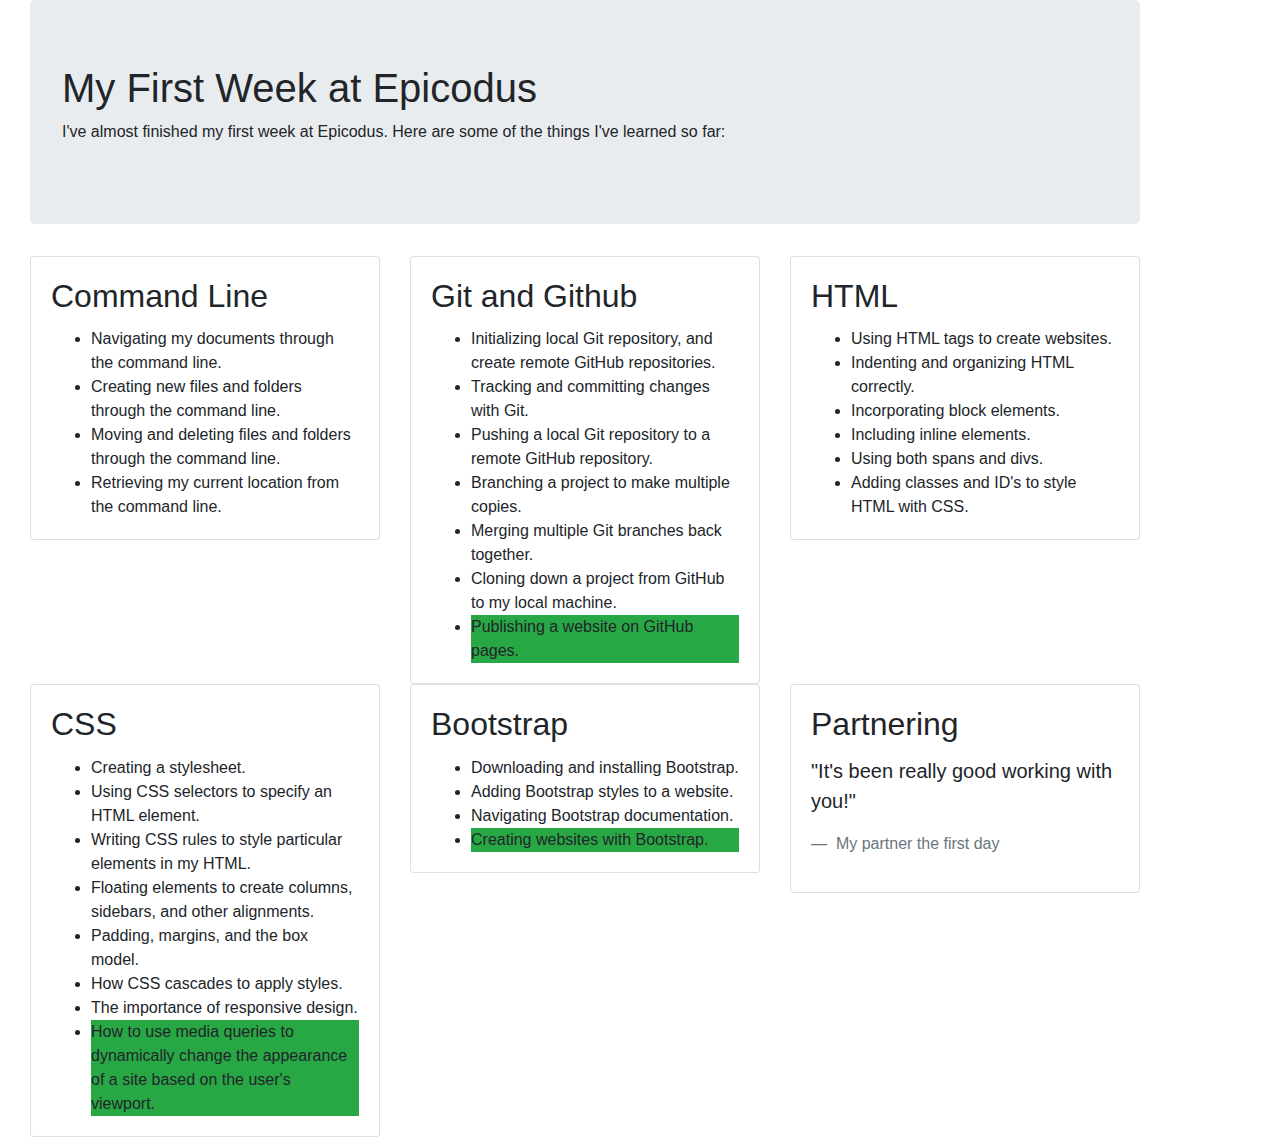
<file: index.html>
<!DOCTYPE html>
<html lang="en-US">
  <head>
    <link href="css/bootstrap.css" rel="stylesheet" type="text/css" />
    <title>My First Week at Epicodus</title>
  </head>

  <body>
    <div class="container">
      <div class="jumbotron">
        <h1>My First Week at Epicodus</h1>
        <p>
          I've almost finished my first week at Epicodus. Here are some of the
          things I've learned so far:
        </p>
      </div>
      <div class="row">
        <div class="col-md-4">
          <div class="card">
            <div class="card-body">
              <h2 class="card-title">Command Line</h2>
              <ul class="card-text">
                <li>Navigating my documents through the command line.</li>
                <li>
                  Creating new files and folders through the command line.
                </li>
                <li>
                  Moving and deleting files and folders through the command
                  line.
                </li>
                <li>Retrieving my current location from the command line.</li>
              </ul>
            </div>
          </div>
        </div>
        <div class="col-md-4">
          <div class="card">
            <div class="card-body">
              <h2 class="card-title">Git and Github</h2>
              <ul class="card-text">
                <li>
                  Initializing local Git repository, and create remote GitHub
                  repositories.
                </li>
                <li>Tracking and committing changes with Git.</li>
                <li>
                  Pushing a local Git repository to a remote GitHub repository.
                </li>
                <li>Branching a project to make multiple copies.</li>
                <li>Merging multiple Git branches back together.</li>
                <li>Cloning down a project from GitHub to my local machine.</li>
                <li class="bg-success">
                  Publishing a website on GitHub pages.
                </li>
              </ul>
            </div>
          </div>
        </div>
        <div class="col-md-4">
          <div class="card">
            <div class="card-body">
              <h2 class="card-title">HTML</h2>
              <ul class="card-text">
                <li>Using HTML tags to create websites.</li>
                <li>Indenting and organizing HTML correctly.</li>
                <li>Incorporating block elements.</li>
                <li>Including inline elements.</li>
                <li>Using both spans and divs.</li>
                <li>Adding classes and ID's to style HTML with CSS.</li>
              </ul>
            </div>
          </div>
        </div>
      </div>
      <div class="row">
        <div class="col-md-4">
          <div class="card">
            <div class="card-body">
              <h2 class="card-title">CSS</h2>
              <ul class="card-text">
                <li>Creating a stylesheet.</li>
                <li>Using CSS selectors to specify an HTML element.</li>
                <li>
                  Writing CSS rules to style particular elements in my HTML.
                </li>
                <li>
                  Floating elements to create columns, sidebars, and other
                  alignments.
                </li>
                <li>Padding, margins, and the box model.</li>
                <li>How CSS cascades to apply styles.</li>
                <li>The importance of responsive design.</li>
                <li class="bg-success">
                  How to use media queries to dynamically change the appearance
                  of a site based on the user's viewport.
                </li>
              </ul>
            </div>
          </div>
        </div>
        <div class="col-md-4">
          <div class="card">
            <div class="card-body">
              <h2 class="card-title">Bootstrap</h2>
              <ul class="card-text">
                <li>Downloading and installing Bootstrap.</li>
                <li>Adding Bootstrap styles to a website.</li>
                <li>Navigating Bootstrap documentation.</li>
                <li class="bg-success">Creating websites with Bootstrap.</li>
              </ul>
            </div>
          </div>
        </div>
        <div class="col-md-4">
          <div class="card">
            <div class="card-body">
              <h2 class="card-title">Partnering</h2>
              <div class="card-text">
                <blockquote class="blockquote">
                  <p>"It's been really good working with you!"</p>
                  <footer class="blockquote-footer">
                    My partner the first day
                  </footer>
                </blockquote>
              </div>
            </div>
          </div>
        </div>
      </div>
    </div>
  </body>
</html>
</file>
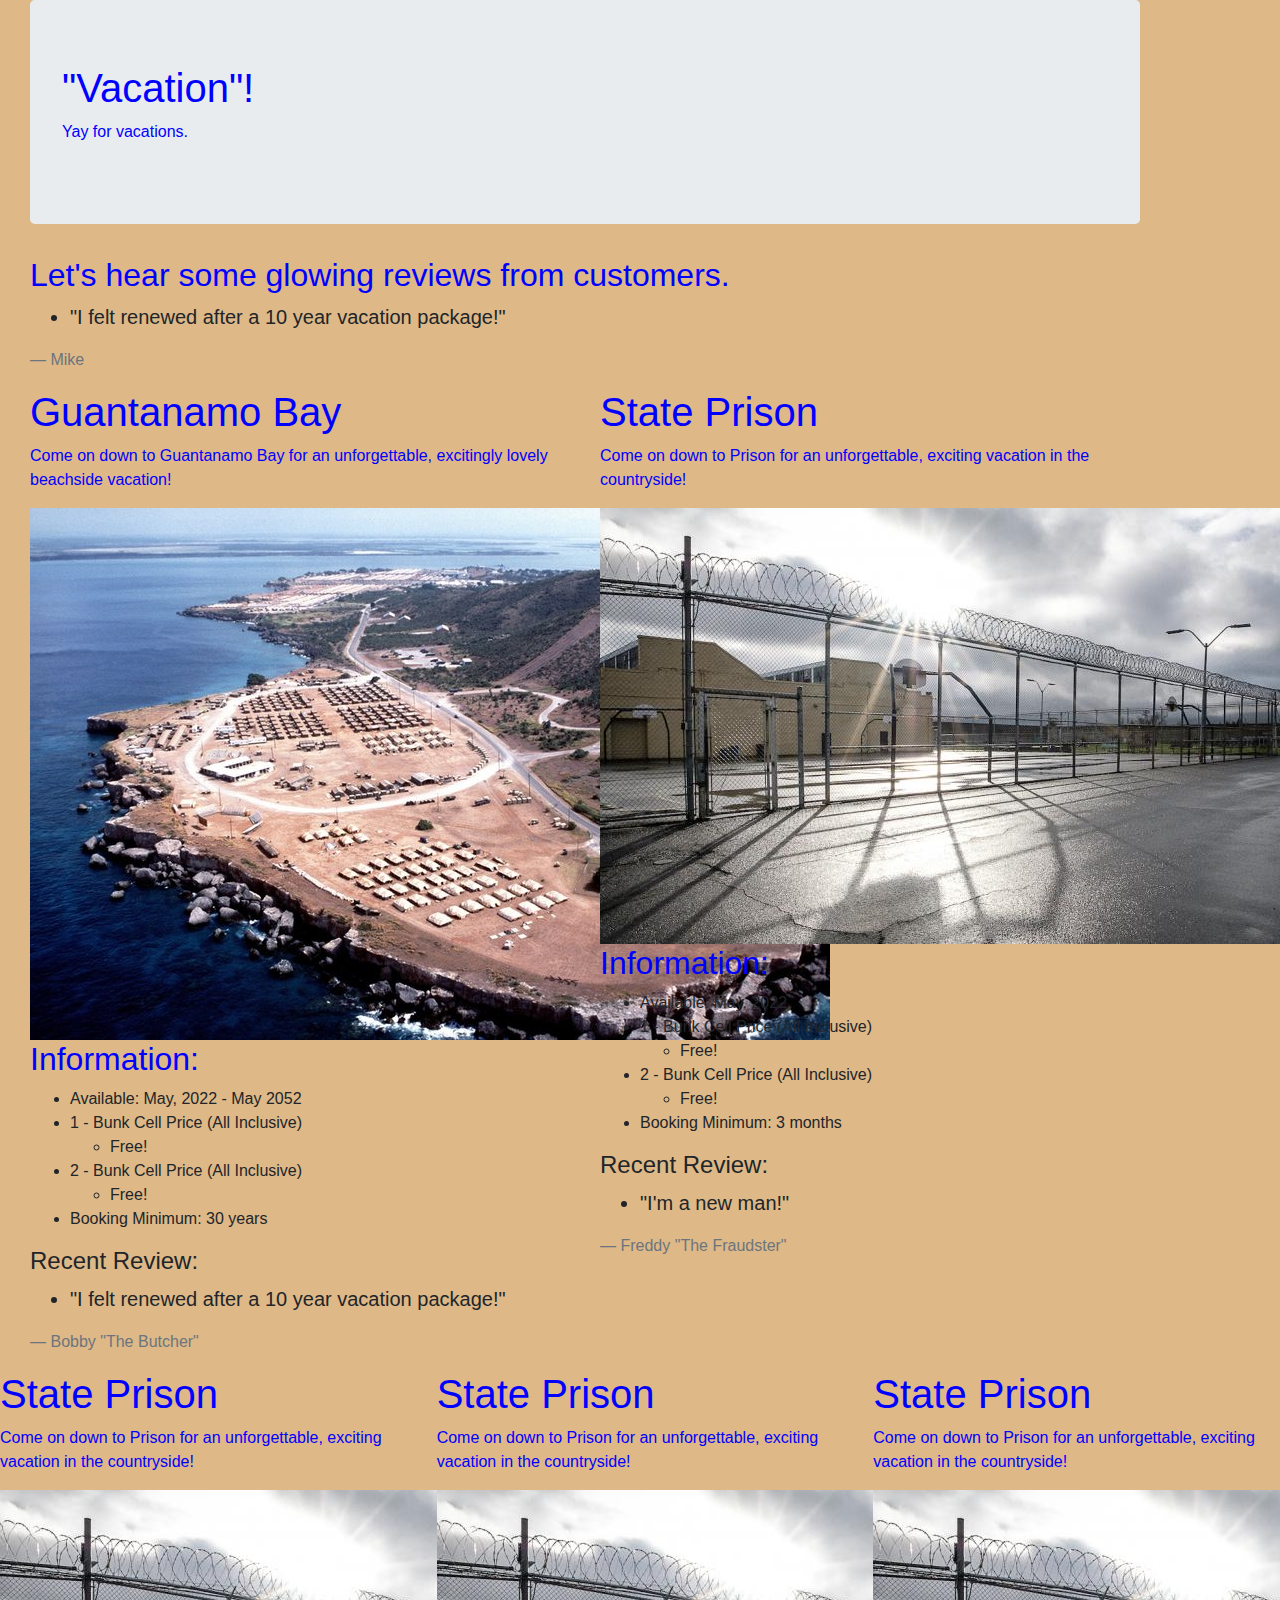
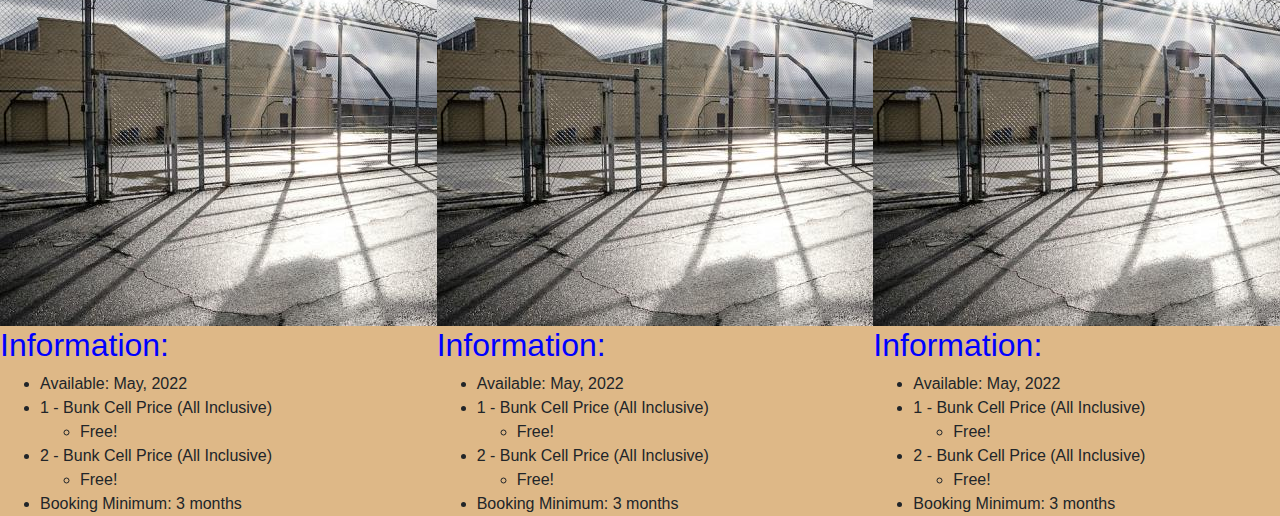
<file: vacation.html>
<!DOCTYPE html>
<html lang="en-US">
  <head>
    <link href="css/bootstrap.css" rel="stylesheet" type="text/css" />
    <link href="css/styles.css" rel="stylesheet" type="text/css" />
    
    <title>Vacation</title>
  </head>

  <body class = "body">
    <div class="container">
      <div class="jumbotron">
        <h1>"Vacation"!</h1>
        <p>Yay for vacations.</p>
      </div>
      <h2>Let's hear some glowing reviews from customers.</h2>
      <blockquote class="blockquote">
        <ul>
          <li>"I felt renewed after a 10 year vacation package!"</li>
        </ul>
        <footer class="blockquote-footer">Mike</footer>
      </blockquote>
    </div>

    <div class="container">
      <div class="row">
        <div class="col-lg-6">
          <!-- Column 1 -->
          <h1>Guantanamo Bay</h1>
          <p>
            Come on down to Guantanamo Bay for an unforgettable, excitingly
            lovely beachside vacation!
          </p>
          <img src="img/guantanamo-bay.jpg" />
          <h2>Information:</h2>
          <ul class="card-text">
            <li>Available: May, 2022 - May 2052</li>
            <li>1 - Bunk Cell Price (All Inclusive)</li>
            <ul>
              <li>Free!</li>
            </ul>
            <li>2 - Bunk Cell Price (All Inclusive)</li>
            <ul>
              <li>Free!</li>
            </ul>
            <li>Booking Minimum: 30 years</li>
          </ul>
          <h4>Recent Review:</h4>
          <blockquote class="blockquote">
            <ul>
              <li>"I felt renewed after a 10 year vacation package!"</li>
            </ul>
            <footer class="blockquote-footer">Bobby "The Butcher"</footer>
          </blockquote>
        </div>
        <div class="col-lg-6">
          <!-- Column 2 -->
          <h1>State Prison</h1>
          <p>
            Come on down to Prison for an unforgettable, exciting vacation in
            the countryside!
          </p>
          <img src="img/prison.jpg" />
          <h2>Information:</h2>
          <ul class="card-text">
            <li>Available: May, 2022</li>
            <li>1 - Bunk Cell Price (All Inclusive)</li>
            <ul>
              <li>Free!</li>
            </ul>
            <li>2 - Bunk Cell Price (All Inclusive)</li>
            <ul>
              <li>Free!</li>
            </ul>
            <li>Booking Minimum: 3 months</li>
          </ul>
          <h4>Recent Review:</h4>
          <blockquote class="blockquote">
            <ul>
              <li>"I'm a new man!"</li>
            </ul>
            <footer class="blockquote-footer">Freddy "The Fraudster"</footer>
          </blockquote>
        </div>
      </div>
    </div>
    <div class="row">
      <div class="col-4">
        <h1>State Prison</h1>
        <p>
          Come on down to Prison for an unforgettable, exciting vacation in the
          countryside!
        </p>
        <img src="img/prison.jpg" />
        <h2>Information:</h2>
        <ul class="card-text">
          <li>Available: May, 2022</li>
          <li>1 - Bunk Cell Price (All Inclusive)</li>
          <ul>
            <li>Free!</li>
          </ul>
          <li>2 - Bunk Cell Price (All Inclusive)</li>
          <ul>
            <li>Free!</li>
          </ul>
          <li>Booking Minimum: 3 months</li>
        </ul>
      </div>
      <div class="col-4">
        <h1>State Prison</h1>
        <p>
          Come on down to Prison for an unforgettable, exciting vacation in the
          countryside!
        </p>
        <img src="img/prison.jpg" />
        <h2>Information:</h2>
        <ul class="card-text">
          <li>Available: May, 2022</li>
          <li>1 - Bunk Cell Price (All Inclusive)</li>
          <ul>
            <li>Free!</li>
          </ul>
          <li>2 - Bunk Cell Price (All Inclusive)</li>
          <ul>
            <li>Free!</li>
          </ul>
          <li>Booking Minimum: 3 months</li>
        </ul>
      </div>
      <div class="col-4">
        <h1>State Prison</h1>
        <p>
          Come on down to Prison for an unforgettable, exciting vacation in the
          countryside!
        </p>
        <img src="img/prison.jpg" />
        <h2>Information:</h2>
        <ul class="card-text">
          <li>Available: May, 2022</li>
          <li>1 - Bunk Cell Price (All Inclusive)</li>
          <ul>
            <li>Free!</li>
          </ul>
          <li>2 - Bunk Cell Price (All Inclusive)</li>
          <ul>
            <li>Free!</li>
          </ul>
          <li>Booking Minimum: 3 months</li>
        </ul>
      </div>
    </div>
  </body>
</html>
</file>
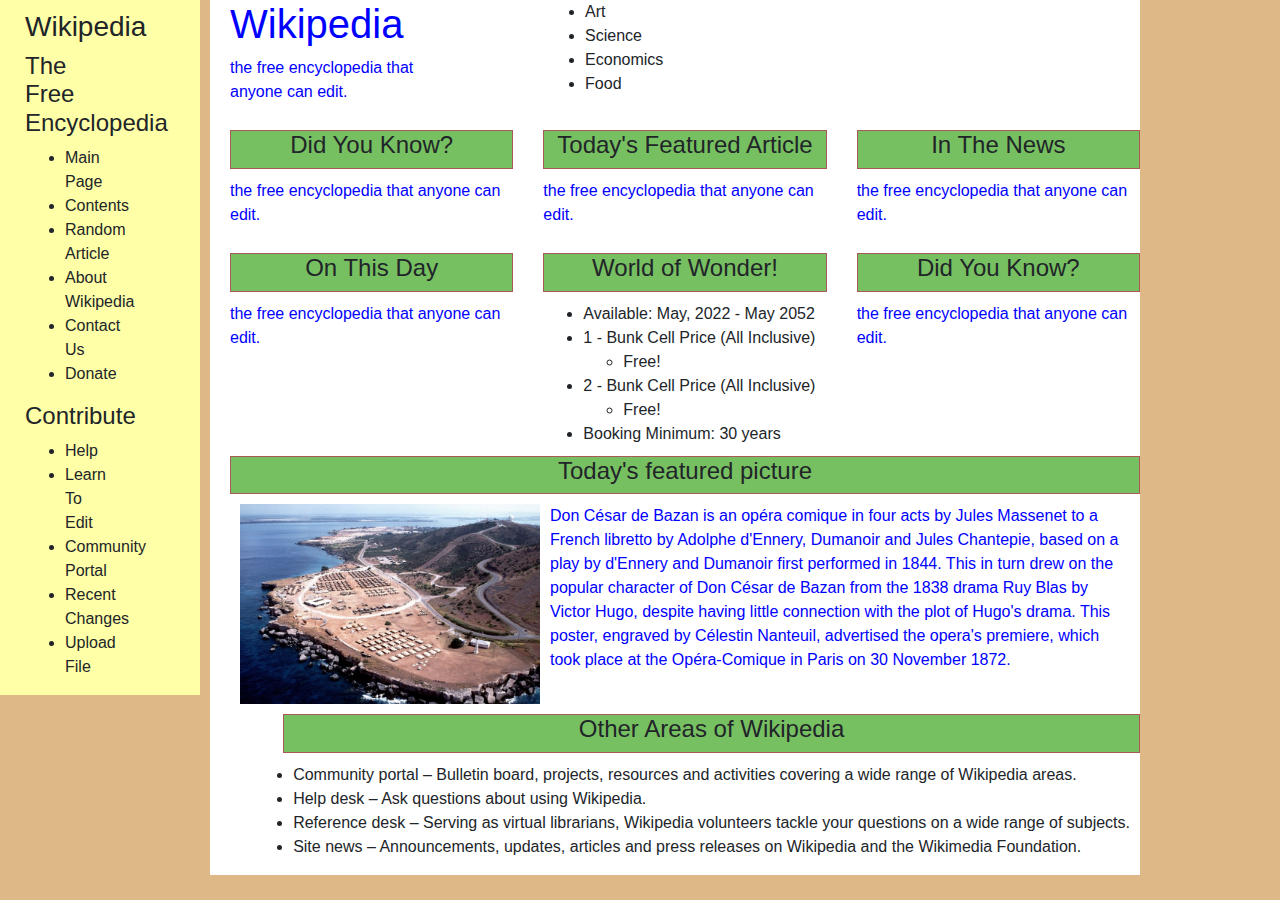
<file: wiki.html>
<!DOCTYPE html>
<html lang="en-US">

<head>
  <link href="css/bootstrap.css" rel="stylesheet" type="text/css">
  <link href="css/styles.css" rel="stylesheet" type="text/css">
  <title>Wiki</title>
</head>

<body class="body">
  <div class="sidebar">
    <div class="col-1">
      <h3>Wikipedia</h3>
      <h4 class="center">The Free Encyclopedia</h4>
      <ul>
        <li>Main Page</li>
        <li>Contents</li>
        <li>Random Article</li>
        <li>About Wikipedia</li>
        <li>Contact Us</li>
        <li>Donate</li>
      </ul>
      <h4 class="center">Contribute</h4>
      <ul>
        <li>Help</li>
        <li>Learn To Edit</li>
        <li>Community Portal</li>
        <li>Recent Changes</li>
        <li>Upload File</li>
      </ul>
      </p>
    </div>
  </div>
  <div class="container">
    <div class="row-top">


      <div class="float-r">
        <div class="row">
          <div class="col-6">
            <h1>Wikipedia</h1>
            <p>
              the free encyclopedia that anyone can edit.
            </p>
          </div>
          <div class="col-6">
            <ul class="float-r">
              <li>Art</li>
              <li>Science</li>
              <li>Economics</li>
              <li>Food</li>
            </ul>
          </div>
        </div>
      </div>
    </div>
    <div class="row-top">
      <div class="float-r">
        <div class="row">
          <div class="col-4">
            <div class="box1">
              <h4>Did You Know?</h4>
            </div>
            <p>
              the free encyclopedia that anyone can edit.
            </p>
          </div>
          <div class="col-4">
            <div class="box1">
              <h4>Today's Featured Article</h4>
            </div>
            <p>
              the free encyclopedia that anyone can edit.
            </p>
          </div>
          <div class="col-4">
            <div class="box1">
              <h4>In The News</h4>
            </div>
            <p>
              the free encyclopedia that anyone can edit.
            </p>
          </div>
          <div class="col-4">
            <div class="box1">
              <h4>On This Day</h4>
            </div>
            <p>
              the free encyclopedia that anyone can edit.
            </p>
          </div>
          <div class="col-4">
            <div class="box1">
              <h4>World of Wonder!</h4>
            </div>
            <ul class="card-text">
              <li>Available: May, 2022 - May 2052</li>
              <li>1 - Bunk Cell Price (All Inclusive)</li>
              <ul>
                <li>Free!</li>
              </ul>
              <li>2 - Bunk Cell Price (All Inclusive)</li>
              <ul>
                <li>Free!</li>
              </ul>
              <li>Booking Minimum: 30 years</li>
            </ul>
          </div>
          <div class="col-4">
            <div class="box1">
              <h4>Did You Know?</h4>
            </div>
            <p>
              the free encyclopedia that anyone can edit.
            </p>
          </div>
          </ul>
        </div>
      </div>
    </div>

    <div class="row-top">
      <div class="float-r">
        <div class="row">
          <div class="col-12">
            <div class="box1">
              <h4>Today's featured picture</h4>
            </div>
            
            <p class="text-marg">
              <img class="img" src="img/guantanamo-bay.jpg">
                Don César de Bazan is an opéra comique in four acts by Jules Massenet to a French libretto by Adolphe
                d'Ennery, Dumanoir and Jules Chantepie, based on a play by d'Ennery and Dumanoir first performed in
                1844.
                This in turn drew on the popular character of Don César de Bazan from the 1838 drama Ruy Blas by Victor
                Hugo, despite having little connection with the plot of Hugo's drama. This poster, engraved by Célestin
                Nanteuil, advertised the opera's premiere, which took place at the Opéra-Comique in Paris on 30 November
                1872.
              
            </p>
          </div>
          <div class="col-12">
            <ul class="float-r">
              <div class="box1">
                <h4>Other Areas of Wikipedia</h4>
              </div>
              <div class ="text-marg">
              <li>Community portal – Bulletin board, projects, resources and activities covering a wide range of
                Wikipedia areas.</li>
              <li>Help desk – Ask questions about using Wikipedia.</li>
              <li>Reference desk – Serving as virtual librarians, Wikipedia volunteers tackle your questions on a wide
                range of subjects.</li>
              <li>Site news – Announcements, updates, articles and press releases on Wikipedia and the Wikimedia
                Foundation.</li>
              </div>
            </ul>
          </div>
        </div>
      </div>
    </div>
  </div>

</body>

</html>
</file>
<file: css/styles.css>
h1 {
  color: blue;
}

h2 {
  color: blue;
}

p {
  color: blue;
}

.img {
  width: 300px;
  float: left;
  margin-right: 10px;
}

body {
  background: burlywood;
  background-color: burlywood;
}

.sidebar {
  width: 200px;
  height: 100%;
  float: left;
  background-color: rgb(255, 255, 167);
  padding-right: 10px;
  padding-top: 10px;
  padding-left: 10px; 
  margin-right: 10px;
}

.box1 {
  width: 100%;
  border: solid rgb(170, 88, 88);
  border-width: 1px;
  display: block;
  margin: auto;
  background-color: rgb(119, 192, 97);
  margin-top: 10px;
  margin-bottom: 10px;

  left: 10px;
  box-sizing: border-box;
  text-align: center;
  

}

.float-r {
  float: right;
  padding-left: 20px;
}

.center {
  text-align: center;
}

.row-top {
  display: -ms-flexbox;
  display: flex;
  -ms-flex-wrap: wrap;
  flex-wrap: wrap;
  margin-right: -15px;
  margin-left: -15px;
  border: 3px;
  border-color: black;
  background: white;
}

.text-marg {
  margin-left: 10px;
  margin-right: 10px;
}
</file>
